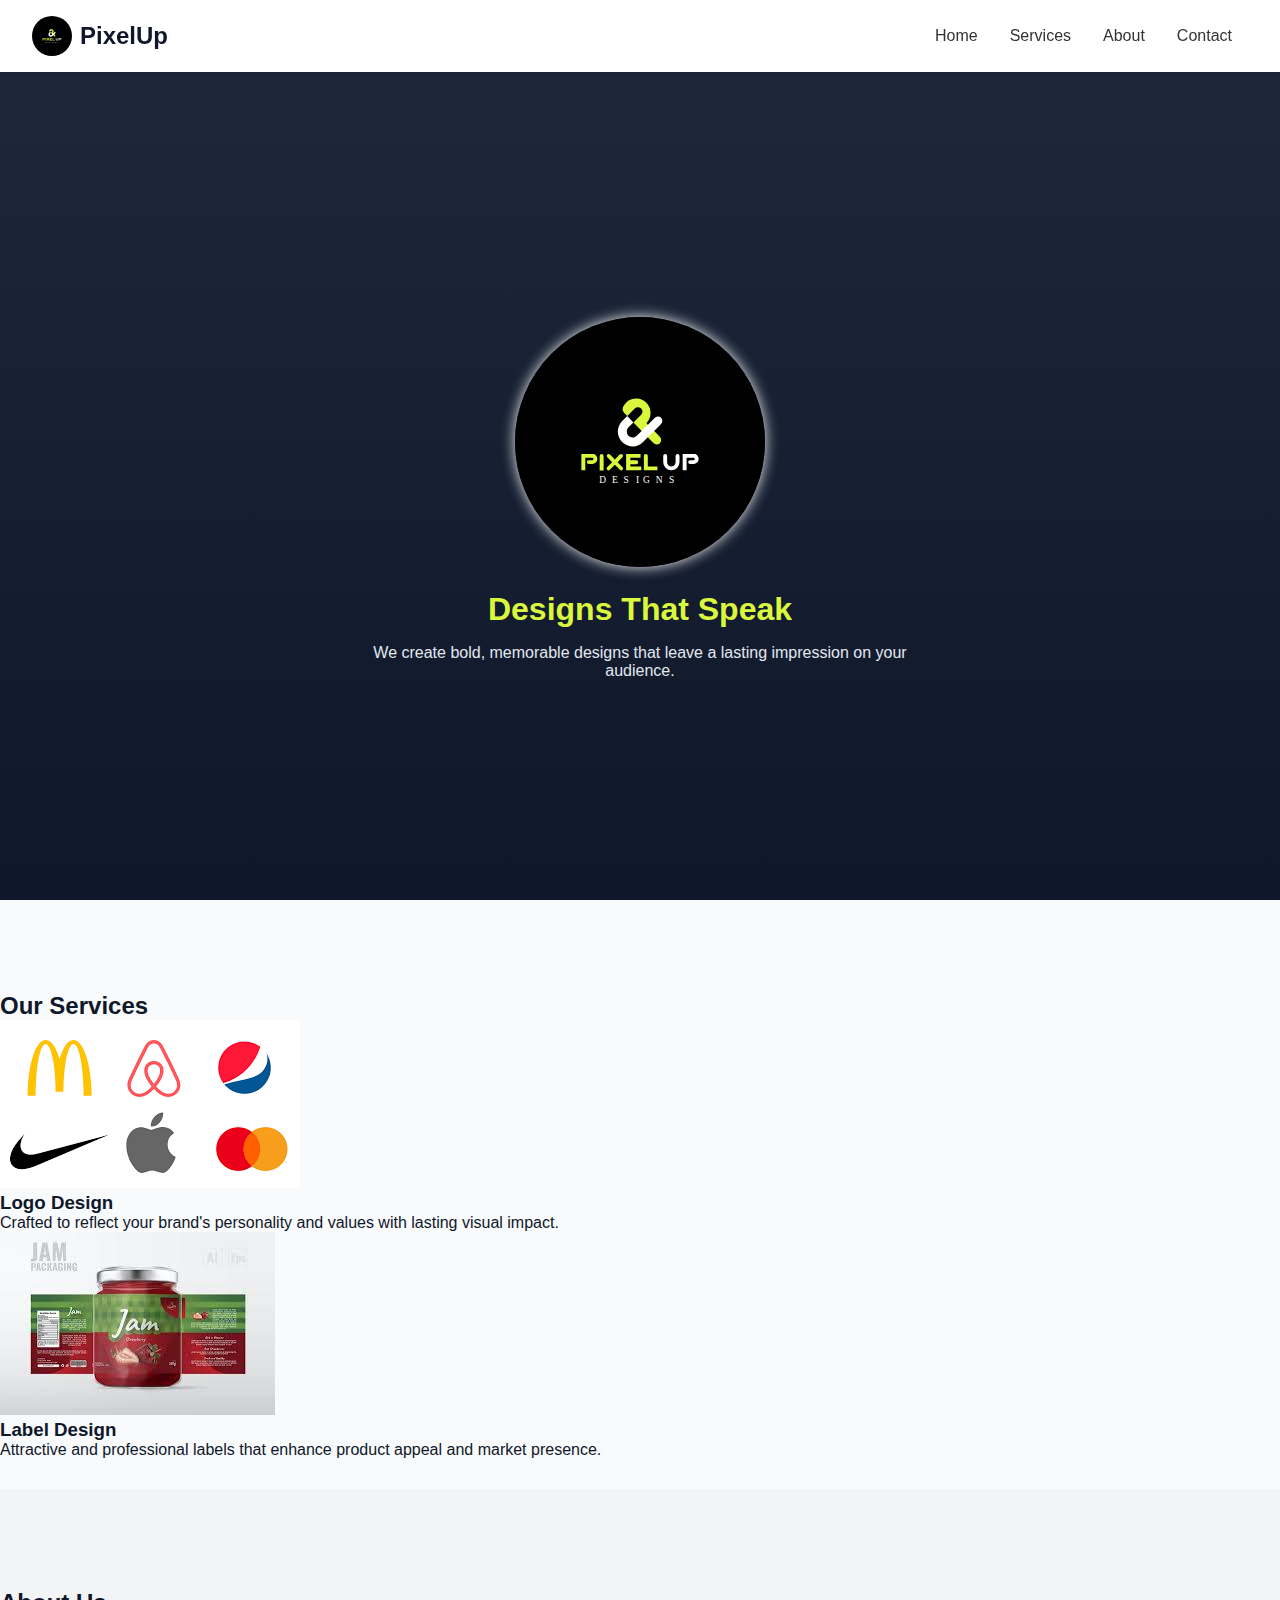
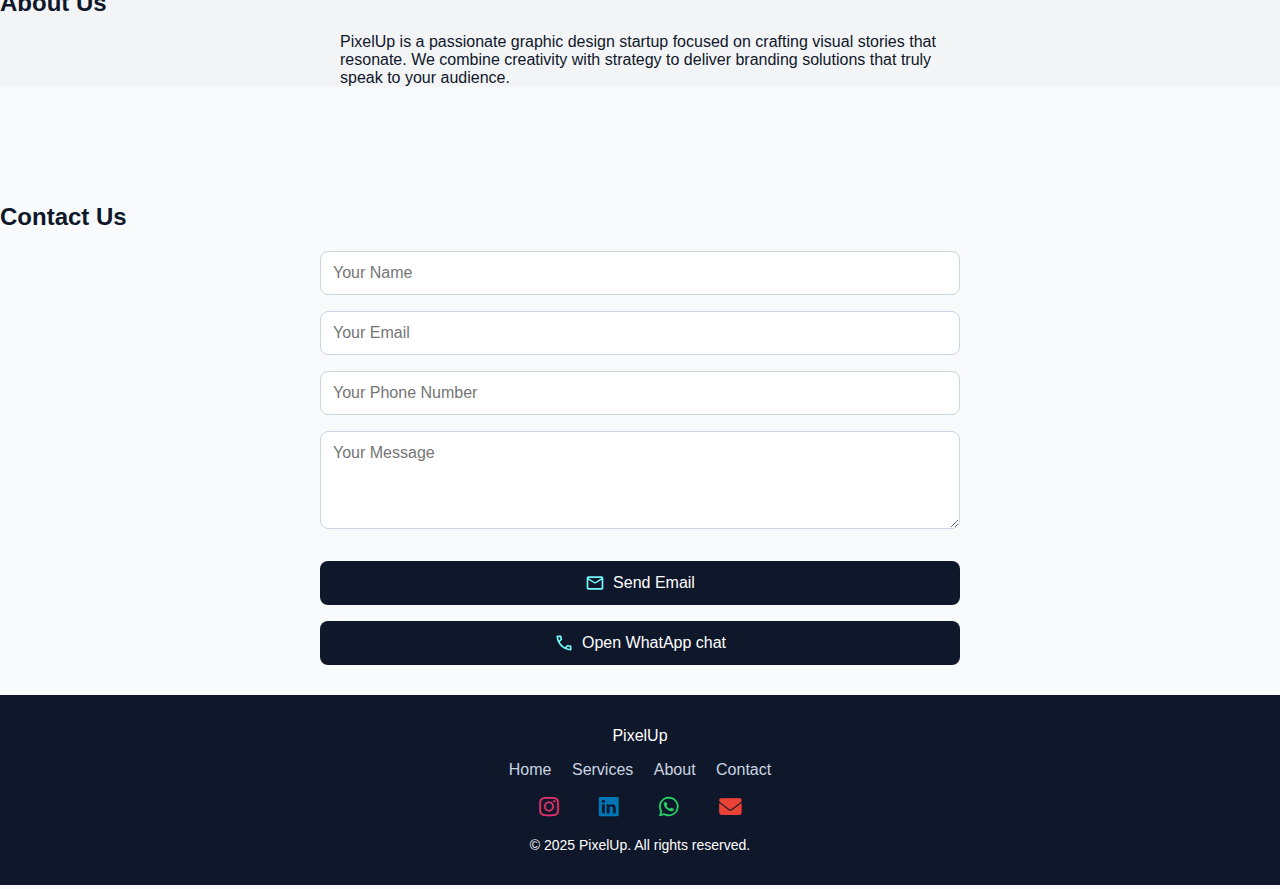
<file: index.html>
<!DOCTYPE html>
<html lang="en">

<head>
    <meta charset="UTF-8" />
    <meta name="viewport" content="width=device-width, initial-scale=1.0" />
    <title>PixelUp | Designs that Speak</title>
    <link rel="stylesheet" href="style.css">
    <link rel="stylesheet" href="https://cdnjs.cloudflare.com/ajax/libs/font-awesome/6.5.0/css/all.min.css"
        integrity="sha512-..." crossorigin="anonymous" referrerpolicy="no-referrer" />
</head>

<body>
    <!-- Navbar -->
    <nav>
        <div class="logo-container">
            <img src="logo.svg" alt="PixelUp Logo" />
            <span>PixelUp</span>
        </div>
        <div class="nav-links">
            <a href="#home">Home</a>
            <a href="#services">Services</a>
            <a href="#about">About</a>
            <a href="#contact">Contact</a>
        </div>
        <div class="menu-icon" onclick="toggleMenu()">☰</div>
    </nav>

    <!-- sidebar for mobile view -->
    <div class="side-menu" id="sideMenu">
        <div class="close-btn" onclick="toggleMenu()">✕</div>
        <a href="#home" onclick="toggleMenu()">Home</a>
        <a href="#services" onclick="toggleMenu()">Services</a>
        <a href="#about" onclick="toggleMenu()">About</a>
        <a href="#contact" onclick="toggleMenu()">Contact</a>
    </div>


    <!-- Hero Section -->
    <section class="hero" id="home">
        <img src="logo.svg" alt="Logo" />
        <h1>Designs That Speak</h1>
        <p>We create bold, memorable designs that leave a lasting impression on your audience.</p>
    </section>

    <!-- Services -->
    <section class="section" id="services">
        <h2 style="margin-top: 20px;">Our Services</h2>
        <div class="services-grid">
            <div class="card">
                <img src="logo-design.png" alt="Logo Design">
                <div class="card-body">
                    <h3>Logo Design</h3>
                    <p>Crafted to reflect your brand's personality and values with lasting visual impact.</p>
                </div>
            </div>
            <div class="card">
                <img src="label-design.jpeg" alt="Label Design">
                <div class="card-body">
                    <h3>Label Design</h3>
                    <p>Attractive and professional labels that enhance product appeal and market presence.</p>
                </div>
            </div>
        </div>
    </section>

    <!-- About -->
    <section class="section" id="about" style="background:#f3f4f6;">
        <h2 style="margin-top: 20px;">About Us</h2>
        <p style="max-width: 600px; margin: 1rem auto;">
            PixelUp is a passionate graphic design startup focused on crafting visual stories that resonate. We combine
            creativity with strategy to deliver branding solutions that truly speak to your audience.
        </p>
    </section>

    <!-- Contact -->
    <section class="section" id="contact">
        <h2 style="margin: 20px 0;">Contact Us</h2>
        <form class="contact-form" onsubmit="sendToEmail(event)">
            <input type="text" id="name" placeholder="Your Name" required />
            <input type="email" id="email" placeholder="Your Email" required />
            <input type="text" id="phone" placeholder="Your Phone Number" required />
            <textarea id="message" rows="4" placeholder="Your Message" required></textarea>
            <!-- <button type="submit" class="btn">Submit</button> -->

            <div class="button-row">
                <button type="submit">
                    <img src="email.svg" alt="Email Icon" /> Send Email
                </button>
                <button type="button" onclick="sendToWhatsApp()">
                    <img src="phone.svg" alt="Phone Icon" /> Open WhatApp chat
                </button>
            </div>
        </form>
    </section>

    <!-- Footer -->
    <footer>
        <div>PixelUp</div>

        <div style="margin: 1rem 0;">
            <a href="#home">Home</a>
            <a href="#services">Services</a>
            <a href="#about">About</a>
            <a href="#contact">Contact</a>
        </div>

        <!-- Social Icons Row -->
        <div style="display: flex; justify-content: center; gap: 1.5rem; align-items: center; font-size: 1.4rem;">
            <a href="https://instagram.com/harminv00/" target="_blank" aria-label="Instagram">
                <i class="fab fa-instagram" style="color: #E1306C;"></i>
            </a>
            <a href="https://www.linkedin.com/in/harmin-vekariya-908509254?utm_source=share&utm_campaign=share_via&utm_content=profile&utm_medium=android_app"
                target="_blank" aria-label="LinkedIn">
                <i class="fab fa-linkedin" style="color: #0077B5;"></i>
            </a>
            <a href="https://wa.me/918200571458" target="_blank" aria-label="WhatsApp">
                <i class="fab fa-whatsapp" style="color: #25D366;"></i>
            </a>
            <a href="https://mail.google.com/mail/?view=cm&fs=1&to=vekariyaharmin96@gmail.com" target="_blank"
                rel="noopener noreferrer" aria-label="Email">
                <i class="fas fa-envelope" style="color: #EA4335;"></i>
            </a>
        </div>

        <div style="margin-top: 1rem; font-size: 0.875rem;">&copy; 2025 PixelUp. All rights reserved.</div>
    </footer>


    <script src="script.js"></script>
</body>

</html>
</file>
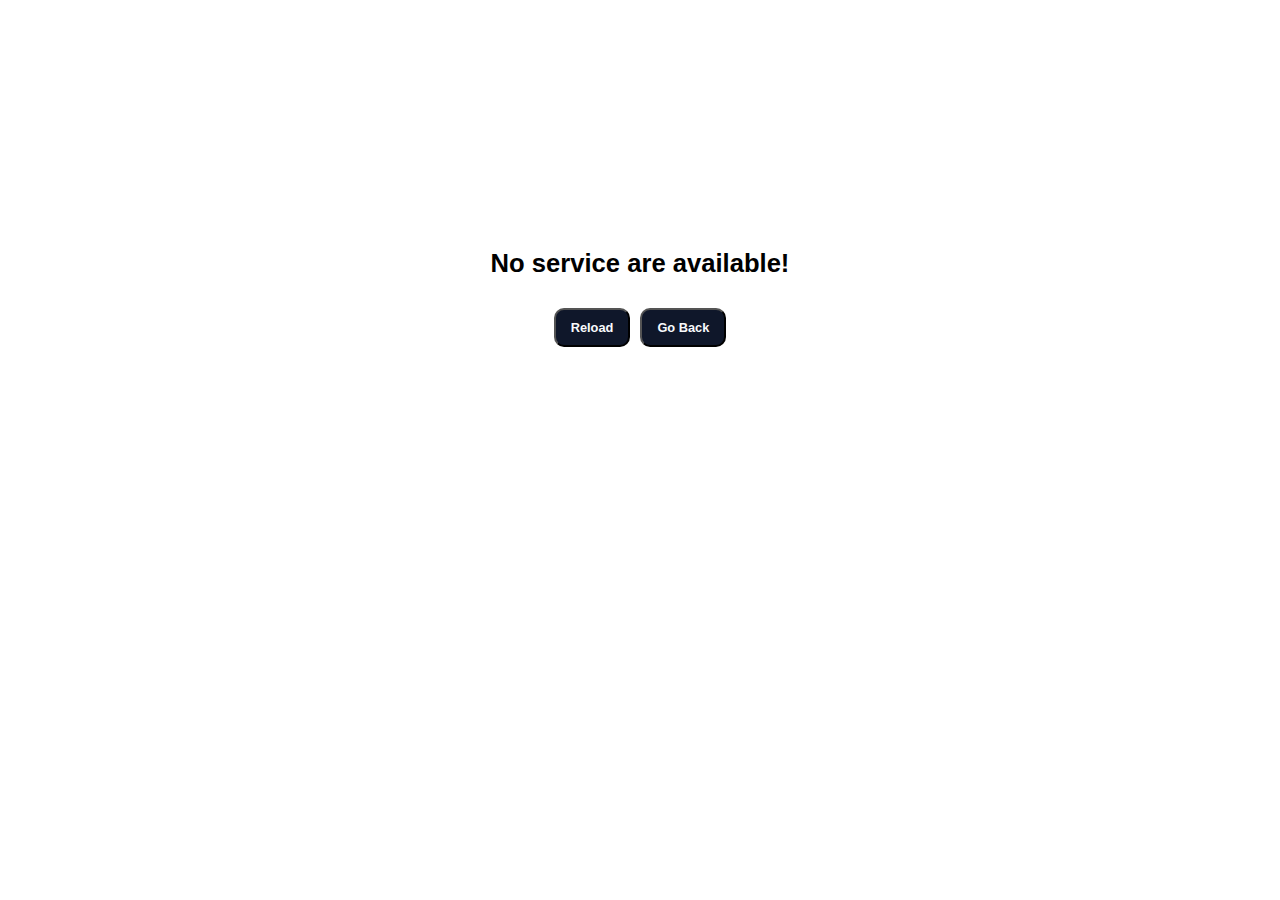
<file: pages/no-service.html>
<!DOCTYPE html>
<html lang="en">
<head>
    <meta charset="UTF-8">
    <meta name="viewport" content="width=device-width, initial-scale=1.0">
    <title> Pixelup - No Service! </title>
    <base href="/project_pixelup/">
    <style>
        .message-container{
            width: 100%;
            height: 30vh;
            display: flex;
            justify-content: center;
            align-items: end;
            font-size: 160%;
            font-weight: bold;
            font-family: 'Segoe UI', Tahoma, Geneva, Verdana, sans-serif;
        }

        .button-container {
            width: 100%;
            display: flex;
            justify-content: center;
            gap: 10px;
        }
        .button-container button {
            padding: 10px 15px;
            margin: 30px 0;
            font-size: .8rem;
            font-weight: 600;
            color: #f8fafc;
            background: #0f172a;
            border-radius: 10px;
            cursor: pointer;
        }
    </style>
</head>
<body>
    <div class="message-container">
        No service are available! 
    </div>

    <div class="button-container">
        <button type="button" onclick="window.location.reload()"> Reload </button>
        <button type="button" onclick="location.href='index.html'"> Go Back </button>
    </div>
</body>
</html>
</file>
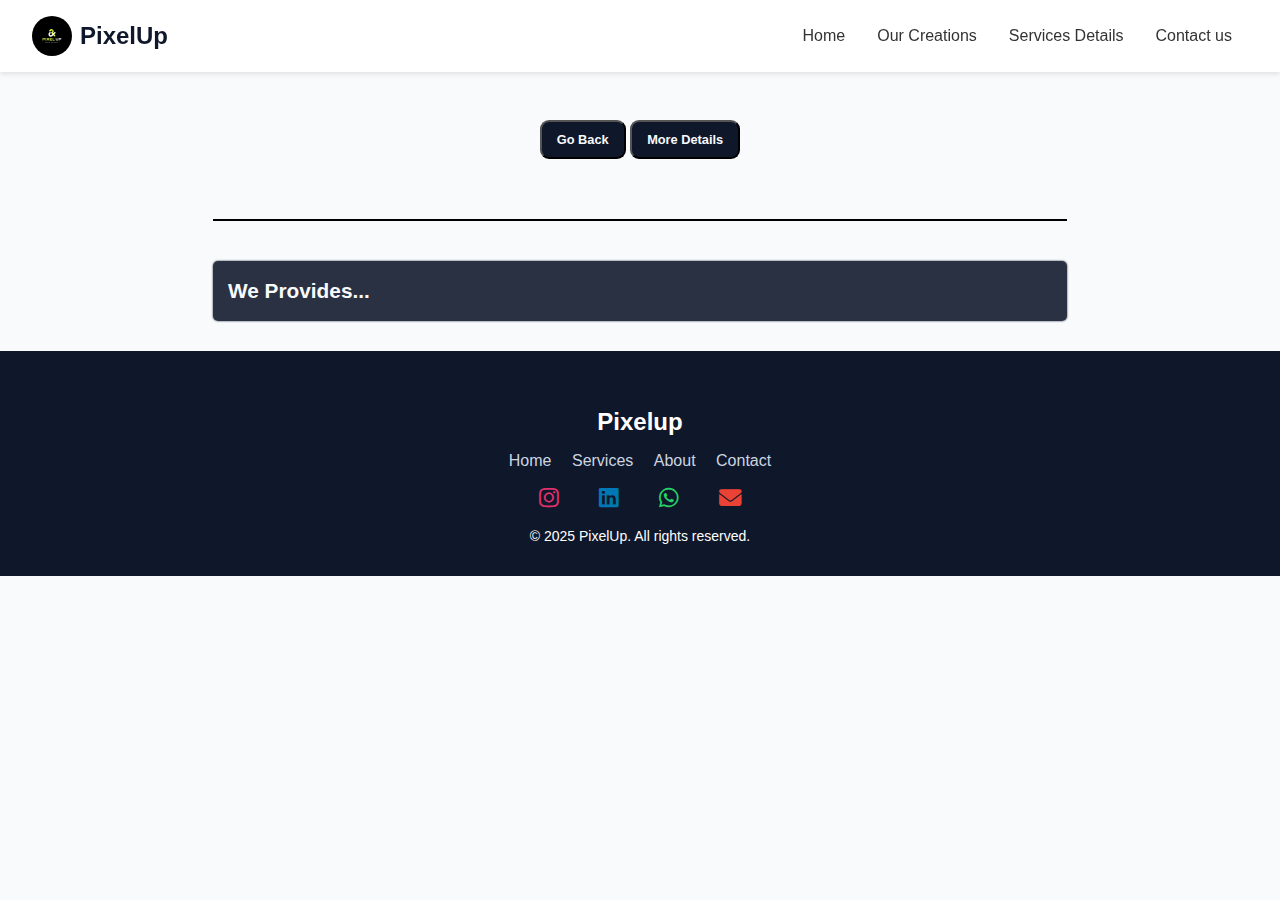
<file: pages/services.html>
<!DOCTYPE html>
<html lang="en">

<head>
    <meta charset="UTF-8" />
    <meta name="viewport" content="width=device-width, initial-scale=1.0" />
    <title> PixelUp Service </title>
    <link rel="stylesheet" href="../styles/style.css">
    <link rel="stylesheet" href="../styles/addtional.css">
    <link rel="icon" type="image/x-icon" href="../images/icons/favicon.svg">

    <!-- font awesome  -->
    <link rel="stylesheet" href="https://cdnjs.cloudflare.com/ajax/libs/font-awesome/6.5.0/css/all.min.css"
        integrity="sha512-..." crossorigin="anonymous" referrerpolicy="no-referrer" />
</head>

<body>
    <!-- Navbar -->
    <nav>
        <div class="logo-container">
            <img src="../images/icons/logo.svg" alt="PixelUp Logo" />
            <span>PixelUp</span>
        </div>
        <div class="nav-links">
            <a href="#home">Home</a>
            <a href="#pixelup-services"> Our Creations </a>
            <a href="#service-details"> Services Details </a>
            <a href="../index.html#contact">Contact us</a>
        </div>
        <div class="menu-icon" onclick="toggleMenu()">☰</div>
    </nav>

    <!-- sidebar for mobile view -->
    <div class="side-menu" id="sideMenu">
        <div class="close-btn" onclick="toggleMenu()">✕</div>
        <a href="#home" onclick="toggleMenu()">Home</a>
        <a href="#pixelup-services" onclick="toggleMenu()"> Our Creations </a>
        <a href="#service-details" onclick="toggleMenu()"> Services Details </a>
        <a href="../index.html#contact" onclick="toggleMenu()">Contact</a>
    </div>

    <!-- Service Details Like Title, Images, Description, Buttons, Features Etc...  -->
    <section id="pixelup-services">
        <!-- title for this service  -->
        <h2 id="main-service-title" class="service-title"></h2>

        <!-- Button for quick navigation to the service details  -->
        <div class="details-btn-container">
            <button type="button" onclick="location.href='../index.html#services'">Go Back</button>
            <button type="button" onclick="location.href='#service-details'">More Details</button>
        </div>

        <!-- Service Gallery (Your Design Logo) Minimum (3-4) to Maximum (6-8) Photos -->
        <div class="service-gallery" id="Service-Gallery">
            <!-- Gallery Images are loaded here  -->
        </div>

        <div id="custom-divider"></div>

        <!-- Service Details  -->
        <div class="service-details" id="service-details">
            <!-- object array key "title", "description", "moreDetails" is load here  -->
            <h4 class="title"> 
                <!-- Service title is here  -->
            </h4>
            <p>  
                <!-- service description is here  -->
            </p>

            <div class="service-values">
                <h4> We Provides... </h4> 
                <!-- service pros and cons are display here  -->
            </div>
        </div>
    </section>

    <!-- Footer -->
    <footer>
        <div class="footer-title" style="margin-top: 25px;">Pixelup</div>

        <div style="margin: 1rem 0;">
            <a href="#home">Home</a>
            <a href="#services">Services</a>
            <a href="#about">About</a>
            <a href="#contact">Contact</a>
        </div>

        <!-- Social Icons Row -->
        <div class="footer-social-icons">

            <!-- Instagram  -->
            <a href="https://instagram.com/harminv00/" target="_blank" aria-label="Instagram">
                <i class="fab fa-instagram" style="color: #E1306C;"></i>
            </a>

            <!-- Linkdin  -->
            <a href="https://www.linkedin.com/in/harmin-vekariya-908509254?utm_source=share&utm_campaign=share_via&utm_content=profile&utm_medium=android_app"
                target="_blank" aria-label="LinkedIn">
                <i class="fab fa-linkedin" style="color: #0077B5;"></i>
            </a>

            <!-- Whatsapp  -->
            <a href="https://wa.me/918200571458" target="_blank" aria-label="WhatsApp">
                <i class="fab fa-whatsapp" style="color: #25D366;"></i>
            </a>

            <!-- Email  -->
            <a href="https://mail.google.com/mail/?view=cm&fs=1&to=vekariyaharmin96@gmail.com" target="_blank"
                rel="noopener noreferrer" aria-label="Email">
                <i class="fas fa-envelope" style="color: #EA4335;"></i>
            </a>
        </div>
        <div class="copyright-statement">&copy; 2025 PixelUp. All rights reserved.</div>
    </footer>

    <script src="../js/script.js"></script>
</body>

</html>
</file>
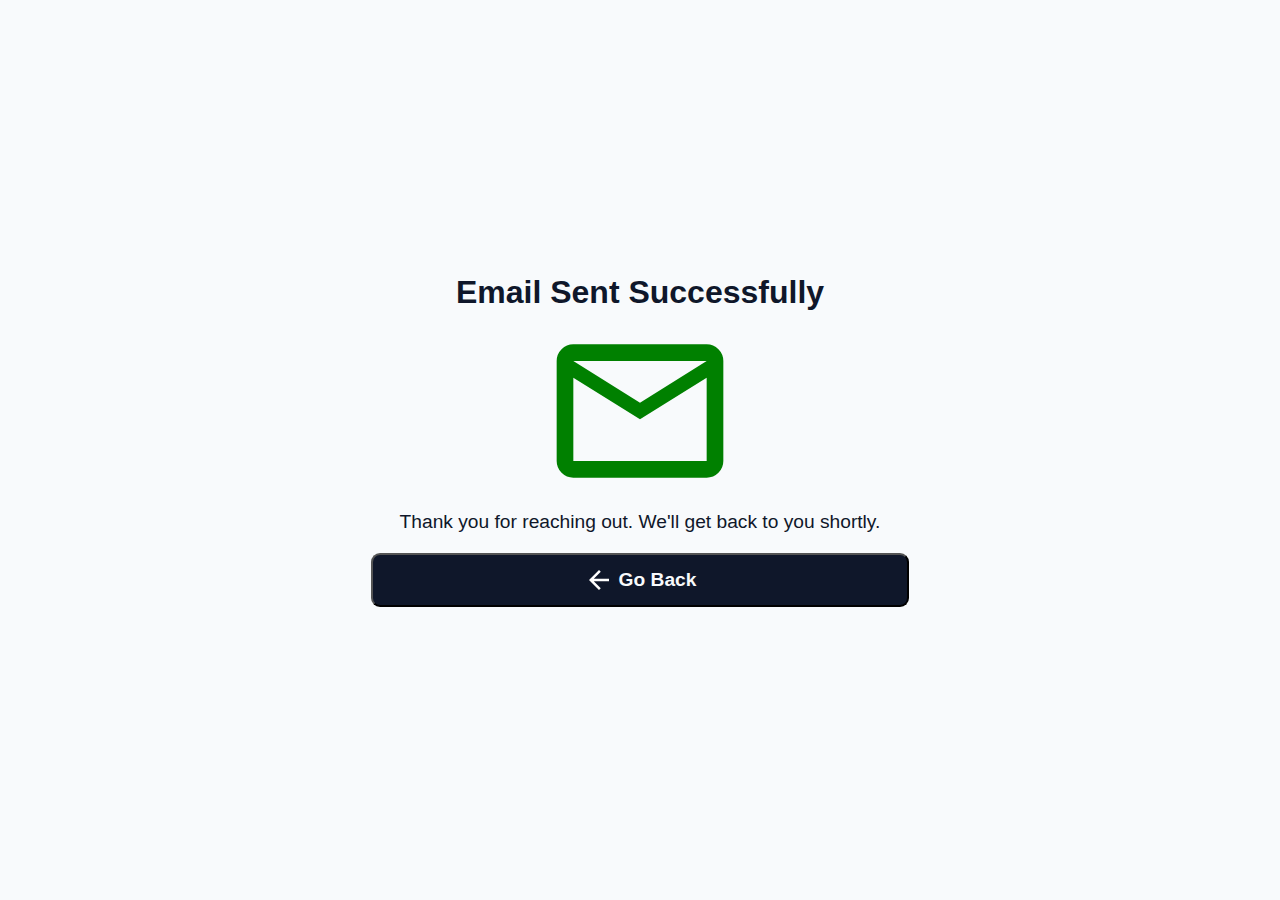
<file: pages/success.html>
<!DOCTYPE html>
<html lang="en">
<head>
    <meta charset="UTF-8">
    <meta name="viewport" content="width=device-width, initial-scale=1.0">
    <title> Pixelup - Successfully sent a message! </title>
    <link rel="stylesheet" href="../styles/style.css">
    <link rel="stylesheet" href="../styles/addtional.css">
    <link rel="icon" type="image/x-icon" href="../images/icons/favicon.svg">
</head>
<body>
    <div class="response">
        <h1> Email Sent Successfully </h1>
        <img src="../images/icons/email-success.svg" alt="successfully mail sent">
        <p> Thank you for reaching out. We'll get back to you shortly. </p>
        <button type="button" onclick="location.href='../index.html'">
            <img src="../images/icons/exit.svg" alt="email success">
            Go Back
        </button>
    </div>
</body>
</html>
</file>
<file: style.css>
:root {
    --primary: #0f172a;
    --accent: #6366f1;
    --light: #f8fafc;
    --gray: #94a3b8;
    /* --highlight: #facc15; */
    --highlight: #DBF73D;
    --card-bg: #ffffff;
    --button-bg: #6366f1;
    /* --button-hover: #4f46e5; */
    --button-hover: #FFF;
}

* {
    margin: 0;
    padding: 0;
    box-sizing: border-box;
}

body {
    font-family: 'Segoe UI', Tahoma, Geneva, Verdana, sans-serif;
    background-color: var(--light);
    color: var(--primary);
}

a {
    text-decoration: none;
    color: white;
}

/* Navbar Styles */
nav {
    position: fixed;
    top: 0;
    width: 100%;
    background: #fff;
    box-shadow: 0 2px 5px rgba(0, 0, 0, 0.1);
    padding: 1rem 2rem;
    display: flex;
    justify-content: space-between;
    align-items: center;
    z-index: 1000;
}

nav .logo-container {
    display: flex;
    align-items: center;
}

nav .logo-container img {
    height: 40px;
    margin-right: 0.5rem;
    border-radius: 50%;
}

nav .logo-container span {
    color: var(--primary);
    font-weight: bold;
    font-size: 1.5rem;
}

.nav-links {
    display: flex;
}

.nav-links a {
    margin: 0 1rem;
    color: #333;
    text-decoration: none;
}

.nav-links a:hover {
    color: #6b21a8;
}

.menu-icon {
    display: none;
    font-size: 1.5rem;
    cursor: pointer;
}

.side-menu {
    display: none;
    position: fixed;
    top: 0;
    right: 0;
    width: 250px;
    height: 100%;
    background-color: #fff;
    box-shadow: -2px 0 5px rgba(0, 0, 0, 0.2);
    padding: 2rem;
    flex-direction: column;
    gap: 1.5rem;
    z-index: 1001;
}

.side-menu.active {
    display: flex;
}

.side-menu a {
    text-decoration: none;
    color: #333;
    font-size: 1.2rem;
}

.side-menu a:hover {
    color: #6b21a8;
}

.close-btn {
    align-self: flex-end;
    font-size: 1.5rem;
    cursor: pointer;
    margin-bottom: 1rem;
}

@media (max-width: 768px) {
    .nav-links {
        display: none;
    }

    .menu-icon {
        display: block;
    }
}

.hero {
    min-height: 100vh;
    display: flex;
    flex-direction: column;
    justify-content: center;
    align-items: center;
    background: linear-gradient(to bottom, #1e293b, #0f172a);
    color: white;
    padding-top: 6rem;
    text-align: center;
}

.hero img {
    max-width: 250px;
    margin-bottom: 1.5rem;
    border-radius: 50%;
    box-shadow: 0 0 14px #f5f5f5;
}

.hero h1 {
    font-size: 2rem;
    color: var(--highlight);
    font-weight: bold;
}

.hero p {
    font-size: 1rem;
    color: #e2e8f0;
    max-width: 600px;
    margin-top: 1rem;
}


/* for all heading under .section  */
.section h1 {
    margin: 20px 0;
    text-align: center;
    font-size: 1.5rem;
}

.section {
    padding-top: 80px;
}

/* Services CSS codes  */
#services {
    padding-top: 72px;
}

.service-cards {
    width: 100%;
    margin: 0 auto;
    display: flex;
    justify-content: center;
    align-items: center;
    flex-wrap: wrap;
    gap: 3rem;
    padding: 20px 40px;
}

.service-cards .card {
    display: flex;
    flex-direction: column;
    border-radius: 9px;
    width: 350px;
    height: 400px;
    max-width: 100%;
    box-shadow: 0 0 4px var(--primary);
    padding-bottom: 30px;
}

.service-cards .card .card-image {
    width: 100%;
    height: 50%;
}

.service-cards .card .card-image img {
    width: 100%;
    height: 100%;
    object-fit: cover;
    border-radius: 9px;
}

.service-cards .card .card-content {
    flex: 1;
    display: flex;
    flex-direction: column;
    gap: 10px;
    background: var(--card-bg);
    padding: 10px 15px;
    border-radius: 0 0 9px 9px;
}

.service-cards .card .card-content h3 {
    font-size: 1.5rem;
}

.service-cards .card .card-content p {
    flex: 1;
}

.service-cards .card .card-content button {
    color: var(--light);
    background: var(--primary);
    padding: 10px 15px;
    font-weight: 600;
    font-size: 1rem;
    cursor: pointer;
    border-radius: 9px;
}

@media screen and (max-width:394px){
    .service-cards .card{
        height: 500px;
    }
}

/* about sections css code  */
#about {
    margin-top: 30px;
}

#about .about-content {
    background: #f3f4f6;
    text-align: center;
    padding: 25px 50px;
}

#about .about-content p{
    text-align: start;
    text-wrap: wrap;
}

/* Contact sections css codes */
.contact-form {
    width: 50%;
    margin: 0 auto;
    display: flex;
    flex-direction: column;
    gap: 1rem;
}

.contact-form input,
.contact-form textarea {
    padding: 0.75rem;
    border: 1px solid #cbd5e1;
    border-radius: 8px;
    font-size: 1rem;
}

.contact-form input::placeholder,
.contact-form textarea::placeholder {
    font-family: sans-serif;
}

.button-row {
    display: flex;
    flex-direction: column;
    gap: 1rem;
    margin-top: 1rem;
}

.button-row button {
    flex: 1;
    display: flex;
    align-items: center;
    justify-content: center;
    gap: 0.5rem;
    background: var(--primary);
    color: white;
    border: none;
    padding: 0.75rem;
    border-radius: 8px;
    cursor: pointer;
    font-size: 1rem;
}

.button-row button:hover {
    opacity: 80%;
}

.button-row img {
    height: 20px;
    width: 20px;
}

@media screen and (max-width: 768px) {
    .contact-form {
        width: 85%;
    }   
}

footer {
    margin-top: 30px;
    background: #0f172a;
    color: white;
    padding: 2rem;
    text-align: center;
}

footer a {
    color: #cbd5e1;
    margin: 0 0.5rem;
    text-decoration: none;
}

footer a:hover {
    color: white;
}

@media (max-width: 768px) {
    .nav-links {
        display: none;
        flex-direction: column;
    }

    .menu-toggle {
        display: block;
    }
}
</file>
<file: styles/style.css>
:root {
    --accent: #6366f1;
    --button-bg: #6366f1;
    --button-hover: #FFF;
    --card-bg: #ffffff;
    --footer: #0f172a;
    --gray: #94a3b8;
    --highlight: #DBF73D;
    --light: #f8fafc;
    --primary: #0f172a;
    --shadow: #0f172a5f;
    /* --button-hover: #4f46e5; */
    /* --highlight: #facc15; */
}

* {
    margin: 0;
    padding: 0;
    box-sizing: border-box;
}

body {
    font-family: 'Segoe UI', Tahoma, Geneva, Verdana, sans-serif;
    background-color: var(--light);
    color: var(--primary);
}

a {
    text-decoration: none;
    color: white;
}

/* Navbar Styles */
nav {
    position: fixed;
    top: 0;
    width: 100%;
    background: #fff;
    box-shadow: 0 2px 5px rgba(0, 0, 0, 0.1);
    padding: 1rem 2rem;
    display: flex;
    justify-content: space-between;
    align-items: center;
    z-index: 1000;
}

nav .logo-container {
    display: flex;
    align-items: center;
}

nav .logo-container img {
    height: 40px;
    margin-right: 0.5rem;
    border-radius: 50%;
}

nav .logo-container span {
    color: var(--primary);
    font-weight: bold;
    font-size: 1.5rem;
}

.nav-links {
    display: flex;
}

.nav-links a {
    margin: 0 1rem;
    color: #333;
    text-decoration: none;
}

.nav-links a:hover {
    color: #6b21a8;
}

.menu-icon {
    display: none;
    font-size: 1.5rem;
    cursor: pointer;
}

.side-menu {
    display: none;
    position: fixed;
    top: 0;
    right: 0;
    width: 250px;
    height: 100%;
    background-color: #fff;
    box-shadow: -2px 0 5px rgba(0, 0, 0, 0.2);
    padding: 2rem;
    flex-direction: column;
    gap: 1.5rem;
    z-index: 1001;
    animation: side-menu-in 1s cubic-bezier(0.075, 0.82, 0.165, 1);
}

.side-menu.active {
    display: flex;
}

.side-menu a {
    text-decoration: none;
    color: #333;
    font-size: 1.2rem;
}

.side-menu a:hover {
    color: #6b21a8;
}

.close-btn {
    align-self: flex-end;
    font-size: 1.5rem;
    cursor: pointer;
    margin-bottom: 1rem;
    animation: rotate-close-btn .2s cubic-bezier(0.075, 0.82, 0.165, 1);
}


.hero {
    height: 100vh;
    display: flex;
    flex-direction: column;
    justify-content: center;
    align-items: center;
    background: linear-gradient(to bottom, #1e293b, #0f172a);
    color: white;
    text-align: center;
}

.hero img {
    max-width: 250px;
    margin-bottom: 1.5rem;
    border-radius: 50%;
    box-shadow: 0 0 14px #f5f5f5;
}

.hero h1 {
    font-size: 2rem;
    color: var(--highlight);
    font-weight: bold;
}

.hero p {
    font-size: 1rem;
    color: #e2e8f0;
    max-width: 600px;
    margin-top: 1rem;
    padding: 0 20px;
}


/* for all heading under .section  */
.section h1 {
    margin: 20px 0;
    text-align: center;
    font-size: 1.5rem;
}

.section {
    padding-top: 80px;
}

/* Services CSS codes  */
#services {
    padding-top: 72px;
}

.service-cards {
    width: 100%;
    margin: 0 auto;
    display: flex;
    justify-content: center;
    align-items: center;
    flex-wrap: wrap;
    gap: 3rem;
    padding: 20px 40px;
}

.service-cards .card {
    display: flex;
    flex-direction: column;
    border-radius: 9px;
    width: 350px;
    height: 400px;
    max-width: 100%;
    box-shadow: 0 0 8px var(--shadow);
    padding-bottom: 30px;
    transition: transform 0.3s ease, box-shadow 0.3s ease;
}

.service-cards .card:hover {
    transform: scale(1.05);
}

.service-cards .card .card-image {
    width: 100%;
    height: 50%;
}

.service-cards .card .card-image img {
    width: 100%;
    height: 100%;
    object-fit: cover;
    border-radius: 9px;
}

.service-cards .card .card-content {
    flex: 1;
    display: flex;
    flex-direction: column;
    gap: 10px;
    background: var(--card-bg);
    padding: 10px 15px;
    border-radius: 0 0 9px 9px;
}

.service-cards .card .card-content h3 {
    font-size: 1.5rem;
    text-wrap: wrap;
}

.service-cards .card .card-content p {
    flex: 1;
    text-wrap: wrap;
}

.service-cards .card .card-content button {
    color: var(--light);
    background: var(--primary);
    padding: 10px 15px;
    font-weight: 600;
    font-size: 1rem;
    cursor: pointer;
    border-radius: 9px;
}

/* about sections css code  */
#about {
    margin-top: 30px;
}

#about .about-content {
    background: #f3f4f6;
    text-align: center;
    padding: 25px 50px;
}

#about .about-content p {
    text-align: start;
    text-wrap: wrap;
}

/* Contact sections css codes */
.contact-form {
    width: 50%;
    margin: 0 auto;
    display: flex;
    flex-direction: column;
    gap: 1rem;
}

.contact-form input,
.contact-form textarea {
    padding: 0.75rem;
    border: 1px solid #cbd5e1;
    border-radius: 8px;
    font-size: 1rem;
}

.contact-form input::placeholder,
.contact-form textarea::placeholder {
    font-family: sans-serif;
}

.button-row {
    display: flex;
    flex-direction: column;
    gap: 1rem;
    margin-top: 1rem;
}

.button-row button {
    flex: 1;
    display: flex;
    align-items: center;
    justify-content: center;
    gap: 0.5rem;
    color: var(--light);
    background: var(--primary);
    border: none;
    padding: 0.75rem;
    border-radius: 8px;
    cursor: pointer;
    font-size: 1rem;
    font-weight: 600;
}

.button-row button:hover {
    opacity: 80%;
}

.button-row img {
    height: 20px;
    width: 20px;
}

/* footer css code  */
footer {
    margin-top: 30px;
    background: var(--footer);
    color: white;
    padding: 2rem;
    text-align: center;
}

footer .footer-title {
    font-size: 1.5rem;
    font-weight: bold;
    margin-bottom: 1rem;
}

footer a {
    color: #cbd5e1;
    margin: 0 0.5rem;
    text-decoration: none;
}

footer a:hover {
    color: white;
}

footer .footer-social-icons {
    display: flex;
    justify-content: center;
    gap: 1.5rem;
    align-items: center;
    font-size: 1.4rem;
}

footer .copyright-statement {
    font-size: 0.875rem;
    margin-top: 1rem;
}

/* additional css classes for synamically use  */
.error-div{
    font-size: 1.1rem;
    font-weight: 500;
    color: var(--light);
    background-color: rgba(236, 44, 44, 0.715);
    padding: 15px 20px;
    border-radius: 7px;
    box-shadow: 0 0 4px var(--shadow);
}

/* CSS for success and error HTML seperate page  */
.response {
    /* main container  */
    width: 70%;
    height: 100vh;
    display: flex;
    flex-direction: column;
    justify-content: center;
    align-items: center;
    margin: 0 auto;
    text-align: center;
}

.response img {
    /* image to represent success or failure  */
    width: 200px;
    height: 200px;
}

.response p {
    font-size: 1.2rem;
}

.response button {
    /* Go Back Button for redirect user to the main page */
    width: 60%;
    display: flex;
    justify-content: center;
    align-items: center;
    gap: 5px;
    color: var(--light);
    background: var(--primary);
    padding: 10px 15px;
    margin: 20px 0;
    border-radius: 9px;
    font-size: 1.2rem;
    font-weight: 600;
    cursor: pointer;
    transition: transform 0.3s ease;
}

.response button:hover {
    /* success/error button click or hover effects  */
    transform: scale(1.05);
}

.response button img {
    /* Image inside button into success/error pages  */
    width: 30px;
    height: 30px;
}


/* SERVICE PAGE STYLES  */
#pixelup-services {
    /* main container  */
   padding: 90px 30px 0 30px;
}

/* btn container   */
#pixelup-services .details-btn-container {
    text-align: center;
    margin: 30px 0;
}

/* btn for purpose of link  */
#pixelup-services .details-btn-container button {
    color: var(--light);
    background: var(--primary);
    padding: 10px 15px;
    border-radius: 9px;
    font-size: .8rem;
    font-weight: 600;
    cursor: pointer;
}

#pixelup-services .service-title {
    /* service page - title  */
    text-align: center;
    font-size: 1.8rem;
    font-weight: bold;
}

.service-gallery {
    /* service page - images container  */
    margin: 0 auto;
    width: 70%;
    display: grid;
    grid-template-columns: repeat(auto-fit, minmax(200px, 1fr));
    justify-content: center;
    gap: 20px;
}

.service-gallery .image-cover {
    /* service page - images cover div elements inside service gallery  */
    width: 100%;
    height: 100%;
}

.service-gallery img {
    /* service page - images inside service gallery  */
    width: 100%;
    height: 100%;
    aspect-ratio: 16/16;
    box-shadow: 0 0 4px #0f172add;
    border-radius: 8px;
}

#custom-divider {
    width: 70%;
    margin: 30px auto 0 auto;
    border: 1px solid #000;
}

.service-details {
    width: 70%;
    margin: 40px auto 30px auto;
}

.service-details .title {
    font-size: 1.8rem;
    font-weight: 700;
    margin: 10px 0;
}

.service-details p{
    font-size: 1.2rem;
}

.service-values {
    margin: 20px 0;
    padding: 10px 15px;
    color: var(--light);
    background: #0f172ae2;
    box-shadow: 0 0 2px var(--primary);
    border-radius: 5px;
    font-weight: 600;
    transition: transform 0.4s ease;
}

.service-values:hover {
    transform: scale(1.05);
}

.service-values h4 {
    margin: 8px 0;
    font-size: 1.3rem;
    font-weight: 700;
}

.service-values div {
    display: flex;
    align-items: center;
    height: 30px;
    gap: 10px;
}
</file>
<file: styles/addtional.css>
/* this additional external css file is halp for better handling the responsiveness and animations */

/* ANIMATIONS  */
@keyframes side-menu-in {
    0% {
        width: 0;
    }

    100% {
        width: 250px;
    }
}

@keyframes rotate-close-btn {
    0% {
        transform: rotate(0deg);
    }

    100% {
        transform: rotate(90deg);
    }
}

/* RESPONSIVENESS  */
/* screens bigger than 768px length  */
@media (max-width: 768px) {

    /* navbar mobile view */
    .nav-links {
        display: none;
    }

    .menu-icon {
        display: block;
    }

    /* contact form view for mobiles  */
    .contact-form {
        width: 85%;
    }

    /* response page mobile view  */
    .response button {
        width: 90%;
    }

    /* Service Pages CSS Properties  */
    .service-gallery {
        width: 100%;
    }

    .service-details {
        width: 100%;
    }

    #custom-divider {
        width: 100%;
    }
}

/* screens between the 425px to 768px length  */
@media screen and (min-width:425px) and (max-width: 768px) {

    /* response page mobile view  */
    .response h1 {
        font-size: 1.5rem;
    }

    .response p {
        font-size: 1rem;
    }

    .response button {
        width: 90%;
    }
}

/* screen bigger than 540px  */
@media screen and (max-width: 540px) {

    /* response title fix  */
    .response h1 {
        font-size: 1.5rem;
    }

    .response p {
        font-size: 1rem;
    }
}

/* screens smaller than 430px */
@media screen and (max-width:430px) {

    /* response page mobile view  */
    .response h1 {
        font-size: 1.5rem;
    }

    .response p {
        font-size: .9rem;
    }

    .response img {
        width: 150px;
        height: 150px;
        ;
    }

    .response button {
        width: 80%;
        font-size: 1rem;
    }

    .response button img {
        width: 20px;
        height: 20px;
    }

    /* setup the images for mobile screens  */
    .service-gallery {
        grid-template-columns: repeat(auto-fit, minmax(100px, 1fr));
    }
}

/* screen smaller than 394px  */
@media screen and (max-width:394px) {

    /* card view for very small screens  */
    .service-cards .card {
        height: 500px;
    }
}
</file>
